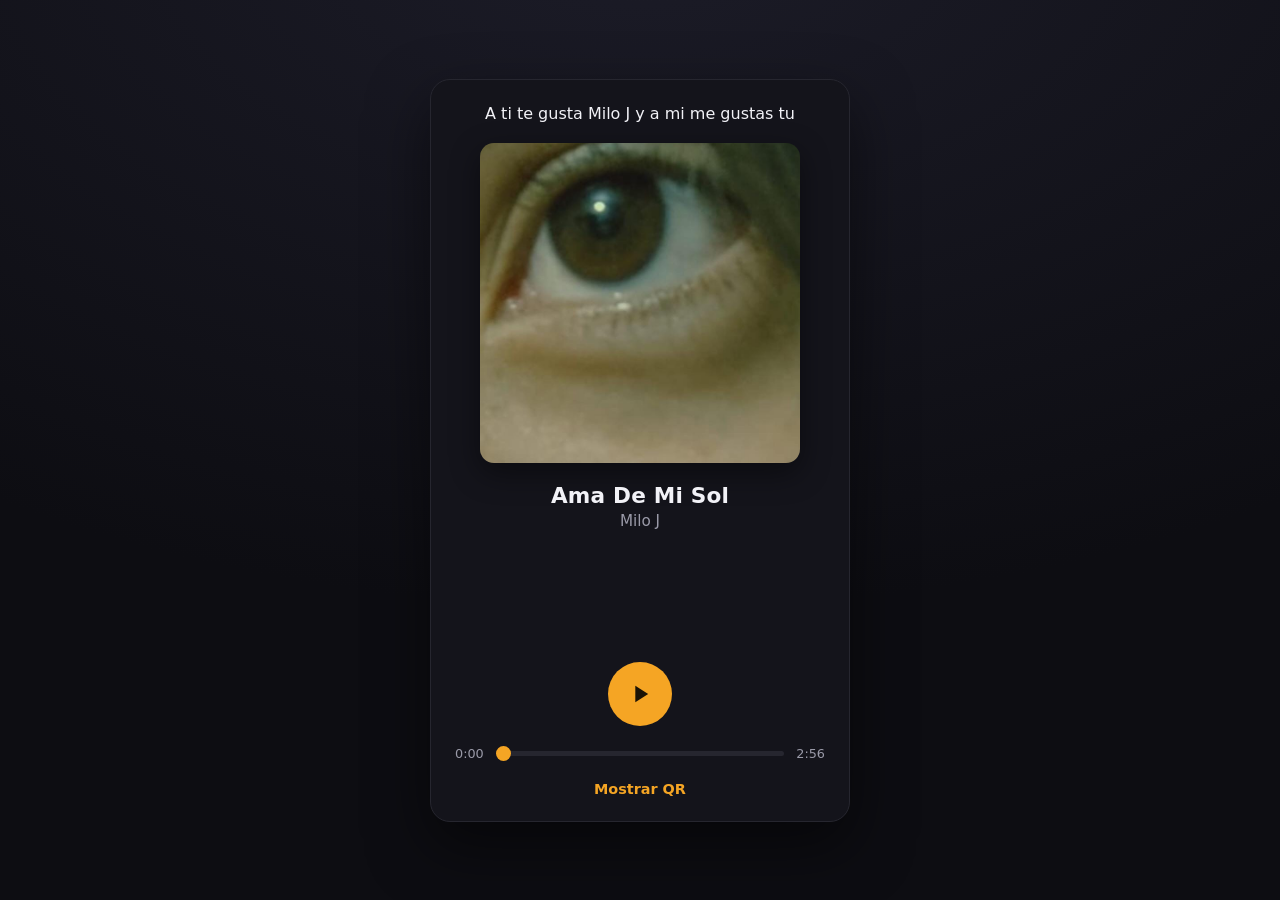
<file: index.html>
<!DOCTYPE html>
<html lang="es">
<head>
  <meta charset="UTF-8">
  <meta name="viewport" content="width=device-width, initial-scale=1.0">
  <meta name="theme-color" content="#0d0d12">
  <title>Ama De Mi Sol - Milo J</title>
  <link rel="icon" href="ojitodelabebe.jpeg" type="image/jpeg">
  <link rel="stylesheet" href="styles.css?v=8">
</head>
<body>
  <main class="player">
    <p class="page-phrase">A ti te gusta Milo J y a mi me gustas tu</p>

    <button type="button" class="cover-btn" id="coverBtn" aria-label="Ver portada a tamaño completo">
      <img id="cover" src="ojitodelabebe.jpeg" alt="Portada de Ama De Mi Sol">
    </button>

    <div class="info">
      <h1 id="title">Ama De Mi Sol</h1>
      <p id="artist">Milo J</p>
    </div>

    <div class="subtitles">
      <div class="sub-current" id="pageSubCurrent"></div>
      <div class="sub-next" id="pageSubNext"></div>
    </div>

    <div class="controls">
      <button type="button" id="playBtn" class="ctl play-btn" aria-label="Reproducir">
        <svg id="iconPlay" viewBox="0 0 24 24" width="28" height="28" fill="currentColor"><path d="M8 5v14l11-7z"/></svg>
        <svg id="iconPause" viewBox="0 0 24 24" width="28" height="28" fill="currentColor" hidden><path d="M6 19h4V5H6v14zm8-14v14h4V5h-4z"/></svg>
      </button>
    </div>

    <div class="timeline">
      <span id="current">0:00</span>
      <input type="range" id="seek" min="0" max="0" value="0" step="0.1" aria-label="Progreso">
      <span id="duration">0:00</span>
    </div>

    <audio id="audio" src="ama-de-mi-sol.mp3" preload="metadata"></audio>

    <a class="qr-link" href="./qr.html">Mostrar QR</a>
  </main>

  <div class="modal" id="modal" aria-hidden="true" role="dialog" aria-modal="true" aria-label="Portada">
    <button type="button" class="modal-close" id="modalClose" aria-label="Cerrar">&times;</button>
    <p class="modal-phrase">A ti te gusta Milo J y a mi me gustas tu</p>
    <div class="modal-body">
      <img src="ojitodelabebe.jpeg" alt="Portada de Ama De Mi Sol">
    </div>
    <div class="modal-sub" id="modalSub" aria-live="off">
      <div class="sub-current" id="subCurrent"></div>
      <div class="sub-next" id="subNext"></div>
    </div>
  </div>

  <script src="lyrics.js?v=8"></script>
  <script src="script.js?v=8"></script>
</body>
</html>
</file>
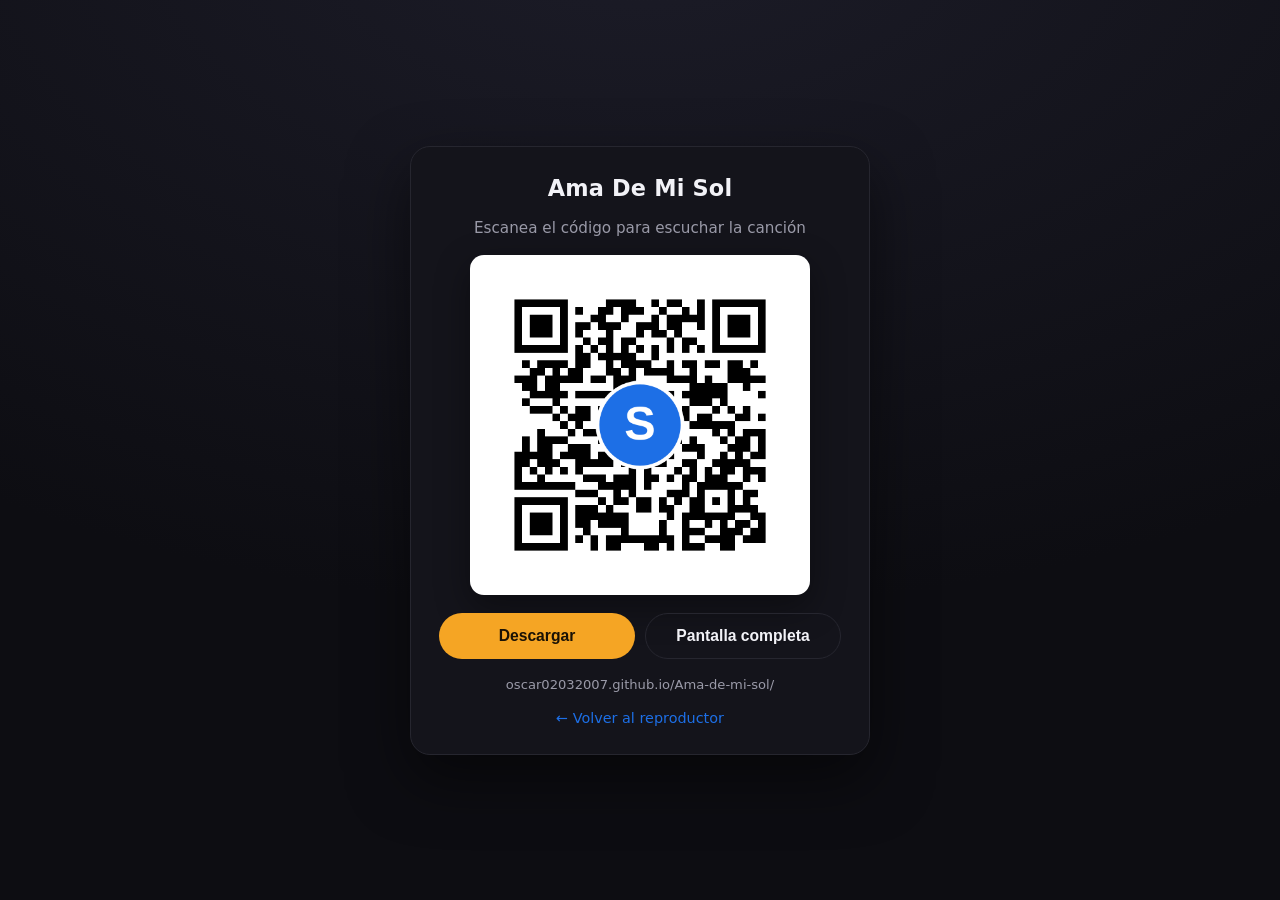
<file: qr.html>
<!DOCTYPE html>
<html lang="es">
<head>
  <meta charset="UTF-8">
  <meta name="viewport" content="width=device-width, initial-scale=1.0">
  <meta name="theme-color" content="#0d0d12">
  <title>QR - Ama De Mi Sol</title>
  <link rel="icon" href="ojitodelabebe.jpeg" type="image/jpeg">
  <style>
    :root {
      --bg: #0d0d12;
      --surface: #14141b;
      --border: #26262f;
      --text: #f2f2f7;
      --muted: #9a9aa8;
      --accent: #f5a524;
      --blue: #1d6fe6;
    }

    * { margin: 0; padding: 0; box-sizing: border-box; }

    html, body { height: 100%; }

    body {
      font-family: system-ui, -apple-system, "Segoe UI", Roboto, sans-serif;
      background: radial-gradient(1200px 700px at 50% -10%, #1c1c28, var(--bg));
      color: var(--text);
      display: flex;
      align-items: center;
      justify-content: center;
      padding: 24px;
    }

    .card {
      width: 100%;
      max-width: 460px;
      background: var(--surface);
      border: 1px solid var(--border);
      border-radius: 20px;
      padding: 28px;
      box-shadow: 0 24px 60px rgba(0, 0, 0, 0.5);
      display: flex;
      flex-direction: column;
      align-items: center;
      gap: 18px;
      text-align: center;
    }

    h1 { font-size: 1.4rem; letter-spacing: 0.2px; }

    .subtitle { color: var(--muted); font-size: 0.95rem; }

    .qr-box {
      width: 100%;
      max-width: 340px;
      background: #ffffff;
      border-radius: 14px;
      padding: 14px;
      box-shadow: 0 12px 34px rgba(0, 0, 0, 0.4);
    }

    .qr-box canvas {
      display: block;
      width: 100%;
      height: auto;
      border-radius: 6px;
    }

    .buttons {
      width: 100%;
      display: flex;
      gap: 10px;
      flex-wrap: wrap;
      justify-content: center;
    }

    .buttons button {
      flex: 1 1 46%;
      min-width: 160px;
      border: none;
      border-radius: 999px;
      padding: 13px 20px;
      font-size: 0.98rem;
      font-weight: 700;
      cursor: pointer;
      transition: transform 0.15s ease, filter 0.15s ease;
      background: var(--accent);
      color: #1a1205;
    }

    .buttons .ghost {
      background: transparent;
      color: var(--text);
      border: 1px solid var(--border);
    }

    .buttons button:hover { transform: translateY(-2px); filter: brightness(1.05); }
    .buttons button:active { transform: scale(0.97); }

    .url {
      font-size: 0.82rem;
      color: var(--muted);
      word-break: break-all;
    }

    .back {
      color: var(--blue);
      text-decoration: none;
      font-size: 0.9rem;
    }

    .back:hover { text-decoration: underline; }

    /* ---- Kiosko / pantalla completa ---- */
    body.kiosk { padding: 0; }

    body.kiosk .card {
      max-width: 92vw;
      max-height: 92vh;
      border-radius: 0;
      background: #000;
      border: none;
      box-shadow: none;
      justify-content: center;
    }

    body.kiosk .card h1,
    body.kiosk .card .subtitle,
    body.kiosk .card .buttons,
    body.kiosk .card .url,
    body.kiosk .card .back {
      display: none;
    }

    body.kiosk .qr-box {
      max-width: none;
      width: min(88vmin, 88vh);
      background: #000;
      padding: 0;
      box-shadow: none;
      border-radius: 0;
    }

    body.kiosk .qr-box canvas { width: 100%; height: auto; }

    @media (max-width: 767px) {
      body { padding: 12px; }
      .card { border-radius: 16px; padding: 20px; gap: 14px; }
      .buttons button { font-size: 0.9rem; }
    }
  </style>
</head>
<body>
  <main class="card">
    <h1>Ama De Mi Sol</h1>
    <p class="subtitle">Escanea el código para escuchar la canción</p>
    <div class="qr-box">
      <canvas id="qrCanvas"></canvas>
    </div>
    <div class="buttons">
      <button type="button" id="downloadBtn">Descargar</button>
      <button type="button" id="fullscreenBtn" class="ghost">Pantalla completa</button>
    </div>
    <p class="url">oscar02032007.github.io/Ama-de-mi-sol/</p>
    <a class="back" href="./index.html">← Volver al reproductor</a>
  </main>

  <script src="qrcode.min.js"></script>
  <script>
    (function () {
      "use strict";

      var TARGET = "https://oscar02032007.github.io/Ama-de-mi-sol/";
      var QUIET = 4;
      var EC = "Q";
      var BLUE = "#1d6fe6";

      var canvas = document.getElementById("qrCanvas");
      var downloadBtn = document.getElementById("downloadBtn");
      var fullscreenBtn = document.getElementById("fullscreenBtn");

      function buildQr() {
        var qr = qrcode(0, EC);
        qr.addData(TARGET);
        qr.make();
        return qr;
      }

      function draw(target, qr) {
        var count = qr.getModuleCount();
        var total = count + QUIET * 2;
        var cell = Math.max(1, Math.floor(target / total));
        var dim = cell * total;

        var c = document.createElement("canvas");
        c.width = dim;
        c.height = dim;
        var ctx = c.getContext("2d");

        ctx.fillStyle = "#ffffff";
        ctx.fillRect(0, 0, dim, dim);
        ctx.fillStyle = "#000000";
        for (var r = 0; r < count; r++) {
          for (var col = 0; col < count; col++) {
            if (qr.isDark(r, col)) {
              ctx.fillRect((col + QUIET) * cell, (r + QUIET) * cell, cell, cell);
            }
          }
        }

        drawLogo(ctx, dim);

        return c;
      }

      function drawLogo(ctx, dim) {
        var cx = dim / 2;
        var cy = dim / 2;
        var radius = Math.round(dim * 0.13); // ~26% del ancho: seguro con nivel Q

        ctx.fillStyle = "#ffffff";
        ctx.beginPath();
        ctx.arc(cx, cy, radius + dim * 0.012, 0, Math.PI * 2);
        ctx.fill();

        ctx.fillStyle = BLUE;
        ctx.beginPath();
        ctx.arc(cx, cy, radius, 0, Math.PI * 2);
        ctx.fill();

        ctx.fillStyle = "#ffffff";
        ctx.font = "900 " + Math.round(radius * 1.15) + "px Arial, 'Segoe UI', sans-serif";
        ctx.textAlign = "center";
        ctx.textBaseline = "middle";
        ctx.fillText("S", cx, cy + radius * 0.04);
      }

      function render() {
        var qr = buildQr();
        var view = draw(520, qr);
        var c = canvas.getContext("2d");
        var vw = view.width;
        canvas.width = vw;
        canvas.height = vw;
        c.drawImage(view, 0, 0);
      }

      function download() {
        var qr = buildQr();
        var high = draw(1160, qr);
        high.toBlob(function (blob) {
          if (!blob) return;
          var a = document.createElement("a");
          a.href = URL.createObjectURL(blob);
          a.download = "qr-ama-de-mi-sol.png";
          document.body.appendChild(a);
          a.click();
          document.body.removeChild(a);
          setTimeout(function () { URL.revokeObjectURL(a.href); }, 1000);
        }, "image/png");
      }

      function toggleFullscreen() {
        var d = document;
        var active =
          d.fullscreenElement ||
          d.webkitFullscreenElement ||
          d.msFullscreenElement;
        if (active) {
          var fn = d.exitFullscreen || d.webkitExitFullscreen || d.msExitFullscreen;
          if (fn) fn.call(d);
          return;
        }
        document.body.classList.add("kiosk");
        var el0 = document.documentElement;
        var req =
          el0.requestFullscreen ||
          el0.webkitRequestFullscreen ||
          el0.msRequestFullscreen;
        var p = req ? req.call(el0) : null;
        if (p && p.catch) {
          p.catch(function () { document.body.classList.remove("kiosk"); });
        }
      }

      function onFullscreenChange() {
        var d = document;
        var active =
          d.fullscreenElement ||
          d.webkitFullscreenElement ||
          d.msFullscreenElement;
        if (!active) document.body.classList.remove("kiosk");
      }

      downloadBtn.addEventListener("click", download);
      fullscreenBtn.addEventListener("click", toggleFullscreen);
      document.addEventListener("fullscreenchange", onFullscreenChange);
      document.addEventListener("webkitfullscreenchange", onFullscreenChange);
      document.addEventListener("MSFullscreenChange", onFullscreenChange);

      render();
    })();
  </script>
</body>
</html>
</file>
<file: styles.css>
:root {
  --bg: #0d0d12;
  --surface: #14141b;
  --border: #26262f;
  --text: #f2f2f7;
  --muted: #9a9aa8;
  --accent: #f5a524;
}

* {
  margin: 0;
  padding: 0;
  box-sizing: border-box;
}

[hidden] {
  display: none !important;
}

html,
body {
  height: 100%;
}

body {
  font-family: system-ui, -apple-system, "Segoe UI", Roboto, sans-serif;
  background: radial-gradient(1200px 700px at 50% -10%, #1c1c28, var(--bg));
  color: var(--text);
  display: flex;
  align-items: center;
  justify-content: center;
  padding: 24px;
}

.player {
  width: 100%;
  max-width: 420px;
  background: var(--surface);
  border: 1px solid var(--border);
  border-radius: 20px;
  padding: 24px;
  box-shadow: 0 24px 60px rgba(0, 0, 0, 0.5);
  display: flex;
  flex-direction: column;
  align-items: center;
  gap: 20px;
}

.cover-btn {
  display: block;
  border: none;
  background: none;
  padding: 0;
  cursor: pointer;
  width: 100%;
  max-width: 320px;
  border-radius: 14px;
  overflow: hidden;
  box-shadow: 0 10px 30px rgba(0, 0, 0, 0.45);
  transition: transform 0.18s ease, box-shadow 0.18s ease;
}

.cover-btn:hover {
  transform: translateY(-2px);
  box-shadow: 0 14px 38px rgba(0, 0, 0, 0.5);
}

#cover {
  display: block;
  width: 100%;
  height: auto;
  aspect-ratio: 1 / 1;
  object-fit: cover;
}

.info {
  text-align: center;
}

#title {
  font-size: 1.35rem;
  font-weight: 700;
  letter-spacing: 0.2px;
}

#artist {
  color: var(--muted);
  font-size: 0.95rem;
  margin-top: 4px;
}

.subtitles {
  width: 100%;
  min-height: 92px;
  display: flex;
  flex-direction: column;
  align-items: center;
  justify-content: flex-end;
  gap: 6px;
  text-align: center;
  padding: 8px 12px 2px;
}

.subtitles .sub-current {
  font-size: clamp(1.05rem, 3.2vw, 1.35rem);
  font-weight: 700;
  color: var(--text);
  line-height: 1.3;
}

.subtitles .sub-next {
  font-size: 0.95rem;
  color: var(--muted);
  line-height: 1.3;
}

.subtitles .sub-current:empty,
.subtitles .sub-next:empty {
  display: none;
}

.controls {
  display: flex;
  align-items: center;
  gap: 12px;
}

.controls .ctl {
  width: 64px;
  height: 64px;
  border-radius: 50%;
  border: none;
  color: #1a1205;
  display: grid;
  place-items: center;
  cursor: pointer;
  transition: transform 0.15s ease, filter 0.15s ease;
}

.controls .play-btn {
  background: var(--accent);
}

.controls .ctl:hover {
  transform: scale(1.06);
  filter: brightness(1.06);
}

.controls .ctl:active {
  transform: scale(0.96);
}

.timeline {
  width: 100%;
  display: flex;
  align-items: center;
  gap: 12px;
  font-size: 0.8rem;
  color: var(--muted);
  font-variant-numeric: tabular-nums;
}

.qr-link {
  color: var(--accent);
  text-decoration: none;
  font-size: 0.9rem;
  font-weight: 600;
}

.qr-link:hover {
  text-decoration: underline;
}

#seek {
  flex: 1;
  appearance: none;
  -webkit-appearance: none;
  height: 5px;
  border-radius: 999px;
  background: var(--border);
  outline: none;
  cursor: pointer;
}

#seek::-webkit-slider-thumb {
  -webkit-appearance: none;
  width: 15px;
  height: 15px;
  border-radius: 50%;
  background: var(--accent);
  border: none;
}

#seek::-moz-range-thumb {
  width: 15px;
  height: 15px;
  border-radius: 50%;
  background: var(--accent);
  border: none;
}

/* ---- Modal ---- */
.modal {
  position: fixed;
  inset: 0;
  z-index: 50;
  display: none;
  flex-direction: column;
  align-items: center;
  justify-content: center;
  background: rgba(0, 0, 0, 0.93);
  padding: 16px;
}

.modal.open {
  display: flex;
}

.modal-phrase {
  flex: 0 0 auto;
  font-family: "Segoe Script", "Lucida Handwriting", "Brush Script MT", cursive;
  font-size: clamp(1.7rem, 5vw, 3.1rem);
  font-style: italic;
  color: #ffd27a;
  text-align: center;
  line-height: 1.2;
  margin: 6px 16px 10px;
  text-shadow: 0 2px 20px rgba(255, 210, 122, 0.35), 0 2px 8px rgba(0, 0, 0, 0.7);
}

.modal-body {
  flex: 1 1 auto;
  min-height: 0;
  width: 100%;
  max-width: min(92vw, 78vh);
  display: flex;
  align-items: center;
  justify-content: center;
}

.modal-body img {
  display: block;
  width: 100%;
  height: auto;
  max-height: 100%;
  object-fit: contain;
  border-radius: 10px;
  box-shadow: 0 24px 70px rgba(0, 0, 0, 0.6);
}

.modal-sub {
  flex: 0 0 auto;
  min-height: 96px;
  display: flex;
  flex-direction: column;
  align-items: center;
  justify-content: center;
  gap: 6px;
  padding: 12px 16px 20px;
  text-align: center;
  width: 100%;
}

.sub-current {
  font-size: clamp(1.15rem, 3.4vh, 1.7rem);
  font-weight: 700;
  color: #ffffff;
  text-shadow: 0 2px 14px rgba(0, 0, 0, 0.9);
  line-height: 1.25;
}

.sub-next {
  font-size: clamp(0.92rem, 2.6vh, 1.15rem);
  color: var(--muted);
  text-shadow: 0 1px 6px rgba(0, 0, 0, 0.8);
  line-height: 1.25;
}

.sub-current:empty,
.sub-next:empty {
  display: none;
}

.modal-close {
  position: absolute;
  top: 16px;
  right: 20px;
  width: 44px;
  height: 44px;
  border-radius: 50%;
  border: none;
  background: rgba(255, 255, 255, 0.12);
  color: var(--text);
  font-size: 1.7rem;
  line-height: 1;
  cursor: pointer;
  transition: background 0.15s ease;
  z-index: 2;
}

.modal-close:hover {
  background: rgba(255, 255, 255, 0.25);
}

/* ---- Modo kiosko (móvil en pantalla completa) ---- */
.modal.kiosk {
  padding: 10px 0 0;
  background: #000;
}

.modal.kiosk .modal-body {
  max-width: 100%;
  max-height: none;
}

.modal.kiosk .modal-body img {
  width: 100%;
  height: 100%;
  max-height: none;
  border-radius: 0;
  box-shadow: none;
}

.modal.kiosk .modal-sub {
  min-height: 84px;
  padding: 8px 14px 14px;
}

.modal.kiosk .modal-close {
  top: 12px;
  right: 14px;
  background: rgba(0, 0, 0, 0.45);
}

@media (max-width: 767px) {
  body {
    padding: 12px;
  }

  .player {
    border-radius: 16px;
    padding: 16px;
    gap: 16px;
  }

.page-phrase {
  font-family: "Segoe Script", "Lucida Handwriting", "Brush Script MT", cursive;
  font-style: italic;
  font-size: clamp(1.3rem, 4.6vw, 1.9rem);
  color: #ffd27a;
  text-align: center;
  line-height: 1.25;
  text-shadow: 0 2px 14px rgba(255, 210, 122, 0.25), 0 1px 4px rgba(0, 0, 0, 0.6);
}

.cover-btn {
    max-width: none;
    border-radius: 12px;
  }
}
</file>
